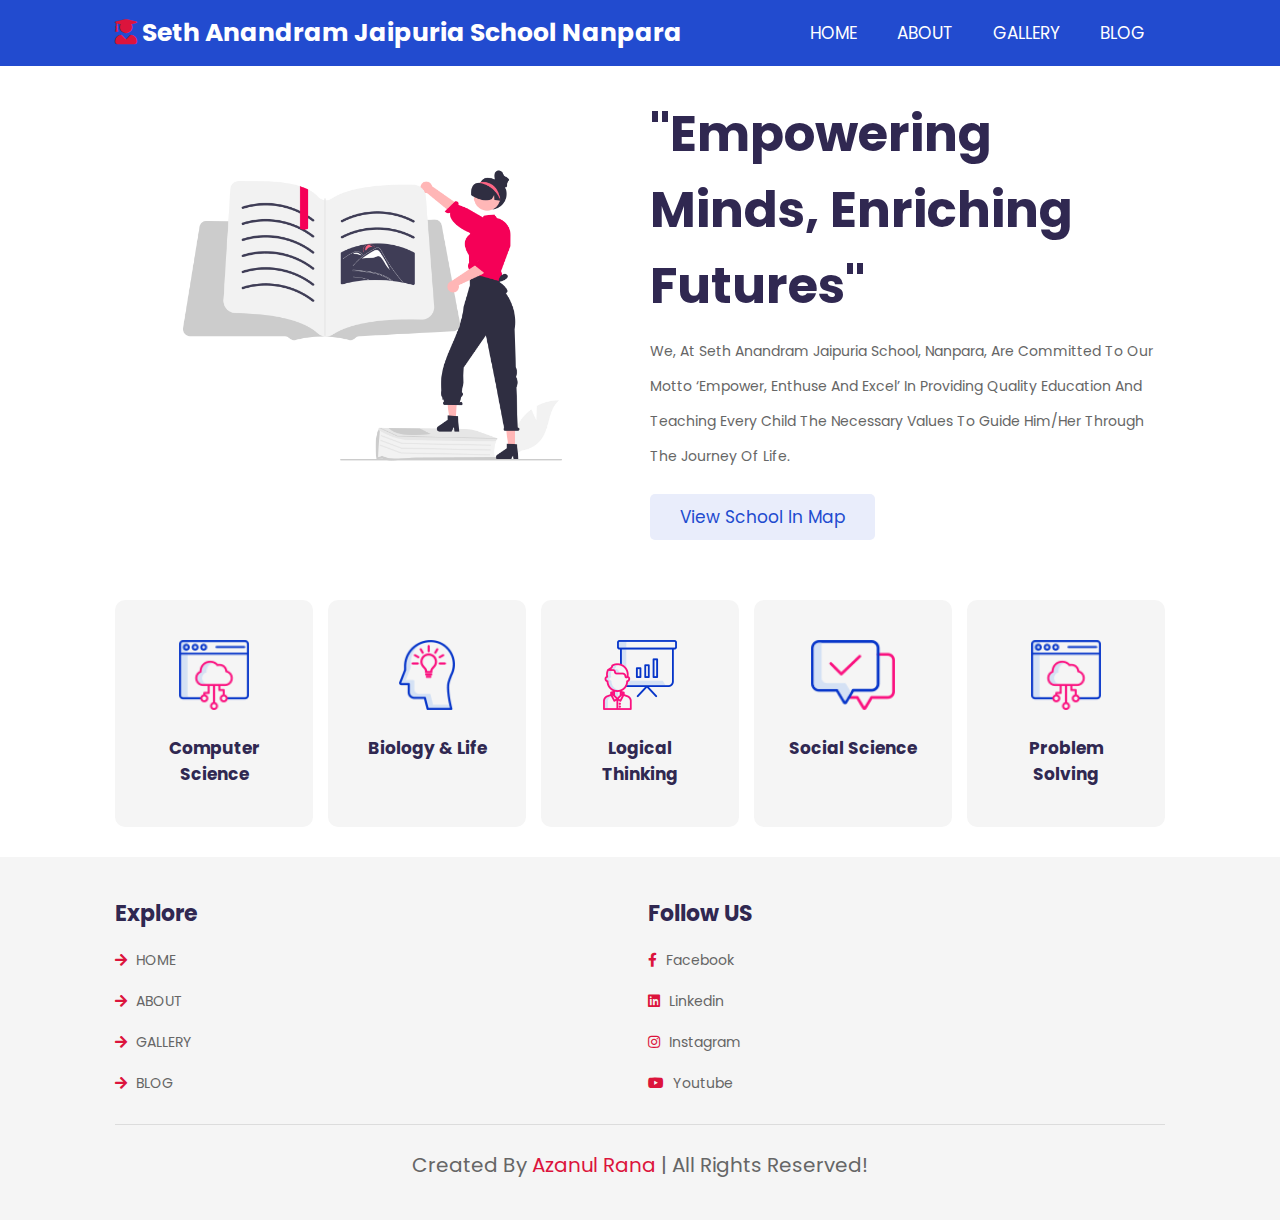
<file: sajs nanpara/index.html>
<!DOCTYPE html>
<html lang="en">

<head>
    <meta charset="UTF-8">
    <meta http-equiv="X-UA-Compatible" content="IE=edge">
    <meta name="viewport" content="width=device-width, initial-scale=1.0">
    <title>Seth Anandram Jaipuria School Nanpara | HOME</title>
    <link rel="shortcut icon" type="images" href="wtermark.jpg">

    <!-- font awesome cdn link  -->
    <link rel="stylesheet" href="https://cdnjs.cloudflare.com/ajax/libs/font-awesome/5.15.4/css/all.min.css">

    <!-- custom css file link  -->
    <link rel="stylesheet" href="css/style.css">

</head>

<body>

    <!-- header section starts  -->

    <header class="header">

        <a href="index.html" class="logo"> <i class="fas fa-user-graduate"></i> Seth Anandram Jaipuria School Nanpara </a>

        <div id="menu-btn" class="fas fa-bars"></div>

        <nav class="navbar">
            <ul>
                <li><a href="index.html">HOME</a></li>
                <li><a href="about.html">ABOUT</a></li>
                <li><a href="gallery1.html">GALLERY</a></li>
                <li><a href="blog.html">BLOG</a></li>
                
            </ul>
        </nav>

    </header>

    <!-- header section ends -->

    <!-- home section starts  -->

    <section class="home">

        <div class="image">
            <img src="images/home-img.png" alt="">
        </div>

        <div class="content">
            <h3>
                "Empowering Minds, Enriching Futures"</h3>
            <p>We, at Seth Anandram Jaipuria School, Nanpara, are committed to our motto ‘Empower, Enthuse and Excel’ in providing quality education and teaching every child the necessary values to guide him/her through the journey of life.</p>
            <a href="map.html" class="btn">View school in map</a>
        </div>

    </section>

    <!-- home section ends -->

    <!-- categories section starts  -->

    <section class="category">

        <a href="#" class="box">
            <img src="images/category-1.png" alt="">
            <h3>computer science</h3>
        </a>

        <a href="#" class="box">
            <img src="images/category-2.png" alt="">
            <h3>biology & life</h3>
        </a>

        <a href="#" class="box">
            <img src="images/category-3.png" alt="">
            <h3>Logical Thinking </h3>
        </a>

        <a href="#" class="box">
            <img src="images/category-4.png" alt="">
            <h3>social science</h3>
        </a>

        <a href="#" class="box">
            <img src="images/category-5.png" alt="">
            <h3>Problem Solving</h3>
        </a>

    </section>

    <!-- categories section ends -->












    <!-- footer section starts  -->

    <section class="footer">

        <div class="box-container">

            <div class="box">
                <h3>explore</h3>
                <a href="home.html"> <i class="fas fa-arrow-right"></i> HOME </a>
                <a href="about.html"> <i class="fas fa-arrow-right"></i> ABOUT </a>
                <a href="gallery1.html"> <i class="fas fa-arrow-right"></i> GALLERY </a>
                <a href="blog.html"> <i class="fas fa-arrow-right"></i> BLOG </a>
                
            </div>

            <div class="box">
                <h3>Follow US</h3>
                <a href="https://www.facebook.com/JaipuriaSchoolNanpara/"> <i class="fab fa-facebook-f"></i> facebook </a>
                
                <a href="https://www.linkedin.com/company/seth-anandram-jaipuria-school-nanpara/?originalSubdomain=in"> <i class="fab fa-linkedin"></i> linkedin </a>
                <a href="https://www.instagram.com/jaipuriaschoolnanpara/"> <i class="fab fa-instagram"></i> instagram </a>
                <a href="https://www.youtube.com/channel/UCG4zEXQGei6B8MjdR0BJE_g"> <i class="fab fa-youtube"></i> youtube </a>
                
            </div>

        </div>

        <div class="credit"> created by <span>Azanul Rana</span> | all rights reserved! </div>

    </section>

    <!-- footer section ends -->

    <!-- custom js file link  -->
    <script src="js/script.js"></script>

</body>

</html>
</file>
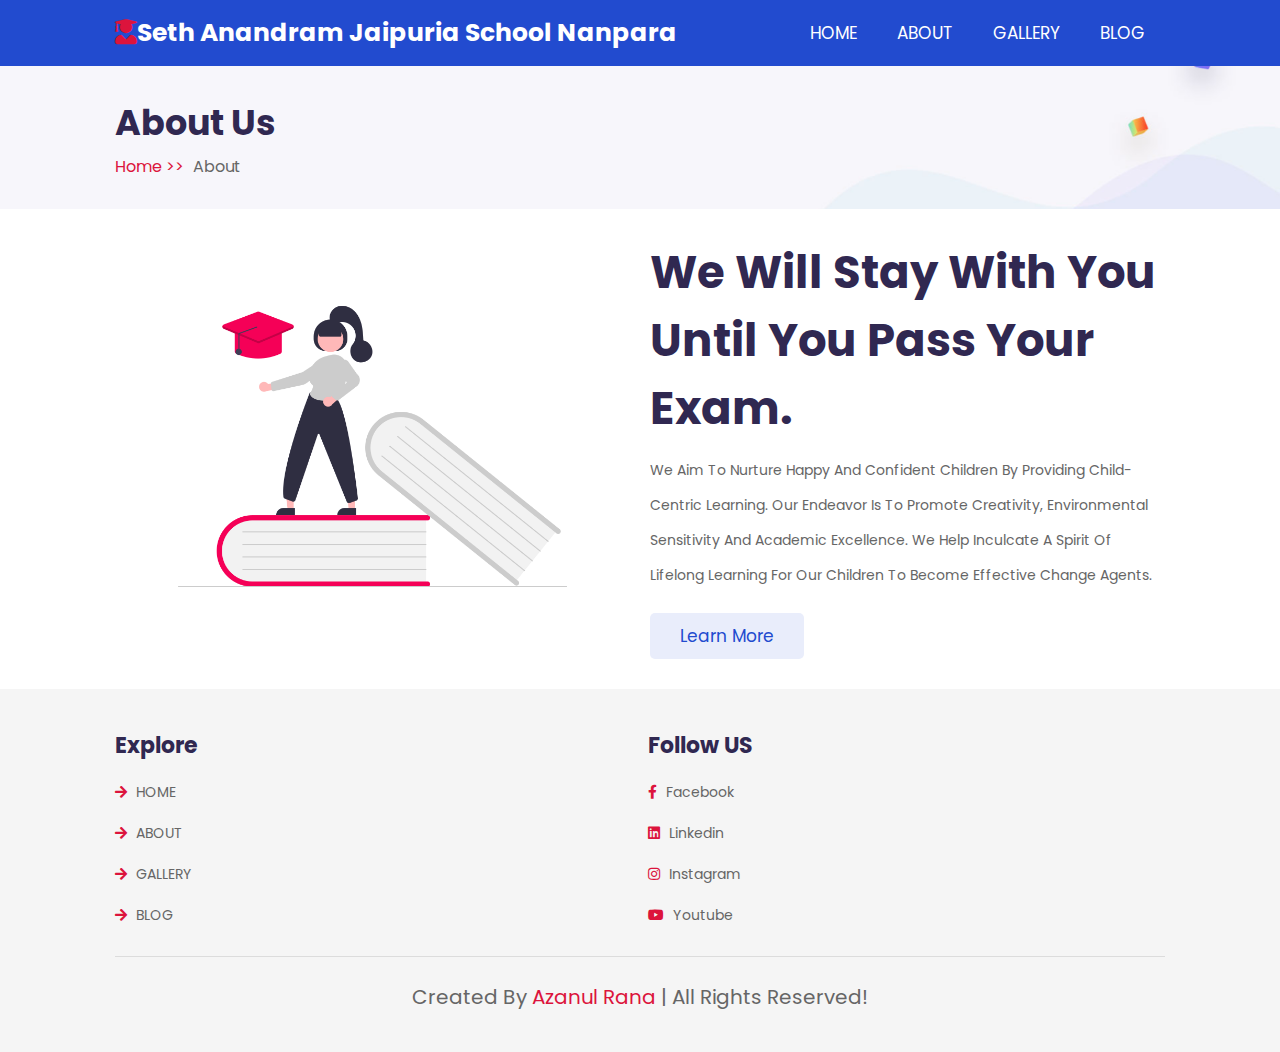
<file: sajs nanpara/about.html>
<!DOCTYPE html>
<html lang="en">

<head>
    <meta charset="UTF-8">
    <meta http-equiv="X-UA-Compatible" content="IE=edge">
    <meta name="viewport" content="width=device-width, initial-scale=1.0">
    <title>Seth Anandram Jaipuria School Nanpara | About</title>
    <link rel="shortcut icon" type="images" href="wtermark.jpg">

    <!-- font awesome cdn link  -->
    <link rel="stylesheet" href="https://cdnjs.cloudflare.com/ajax/libs/font-awesome/5.15.4/css/all.min.css">

    <!-- custom css file link  -->
    <link rel="stylesheet" href="css/style.css">

</head>

<body>

    <!-- header section starts  -->

    <header class="header">

        <a href="index.html" class="logo"> <i class="fas fa-user-graduate"></i>Seth Anandram Jaipuria School Nanpara </a>

        <div id="menu-btn" class="fas fa-bars"></div>

        <nav class="navbar">
            <ul>
                <li><a href="index.html">HOME</a></li>
                <li><a href="about.html">ABOUT</a></li>
                <li><a href="gallery1.html">GALLERY</a></li>
                <li><a href="blog.html">BLOG</a></li>
                
            </ul>
        </nav>

    </header>

    <!-- header section ends -->

    <section class="heading">
        <h3>about us</h3>
        <p> <a href="home.html">home >></a> about </p>
    </section>

    <!-- about section starts  -->

    <section class="about">

        <div class="image">
            <img src="images/about-img.png" alt="">
        </div>

        <div class="content">
            <h3>We will stay with you until you pass your exam.</h3>
            <p>We aim to nurture happy and confident children by providing child- centric learning. Our endeavor is to promote creativity, environmental sensitivity and academic excellence. We help inculcate a spirit of lifelong learning for our children to become effective change agents.</p>
            <a href="#" class="btn">learn more</a>
        </div>

    </section>

    <!-- about section ends -->






















    <!-- footer section starts  -->

    <section class="footer">

        <div class="box-container">

            <div class="box">
                <h3>explore</h3>
                <a href="home.html"> <i class="fas fa-arrow-right"></i> HOME </a>
                <a href="about.html"> <i class="fas fa-arrow-right"></i> ABOUT </a>
                <a href="gallery1.html"><i class="fas fa-arrow-right"></i> GALLERY </a>
                <a href="blog.html"> <i class="fas fa-arrow-right"></i> BLOG </a>
                
            </div>

            <div class="box">
                <h3>Follow US</h3>
                <a href="https://www.facebook.com/JaipuriaSchoolNanpara/"> <i class="fab fa-facebook-f"></i> facebook </a>
                
                <a href="https://www.linkedin.com/company/seth-anandram-jaipuria-school-nanpara/?originalSubdomain=in"> <i class="fab fa-linkedin"></i> linkedin </a>
                <a href="https://www.instagram.com/jaipuriaschoolnanpara/"> <i class="fab fa-instagram"></i> instagram </a>
                <a href="https://www.youtube.com/channel/UCG4zEXQGei6B8MjdR0BJE_g"> <i class="fab fa-youtube"></i> youtube </a>
          
            </div>

        </div>

        <div class="credit"> created by <span>Azanul Rana</span> | all rights reserved! </div>

    </section>


    <!-- custom js file link  -->
    <script src="js/script.js"></script>

</body>

</html>
</file>
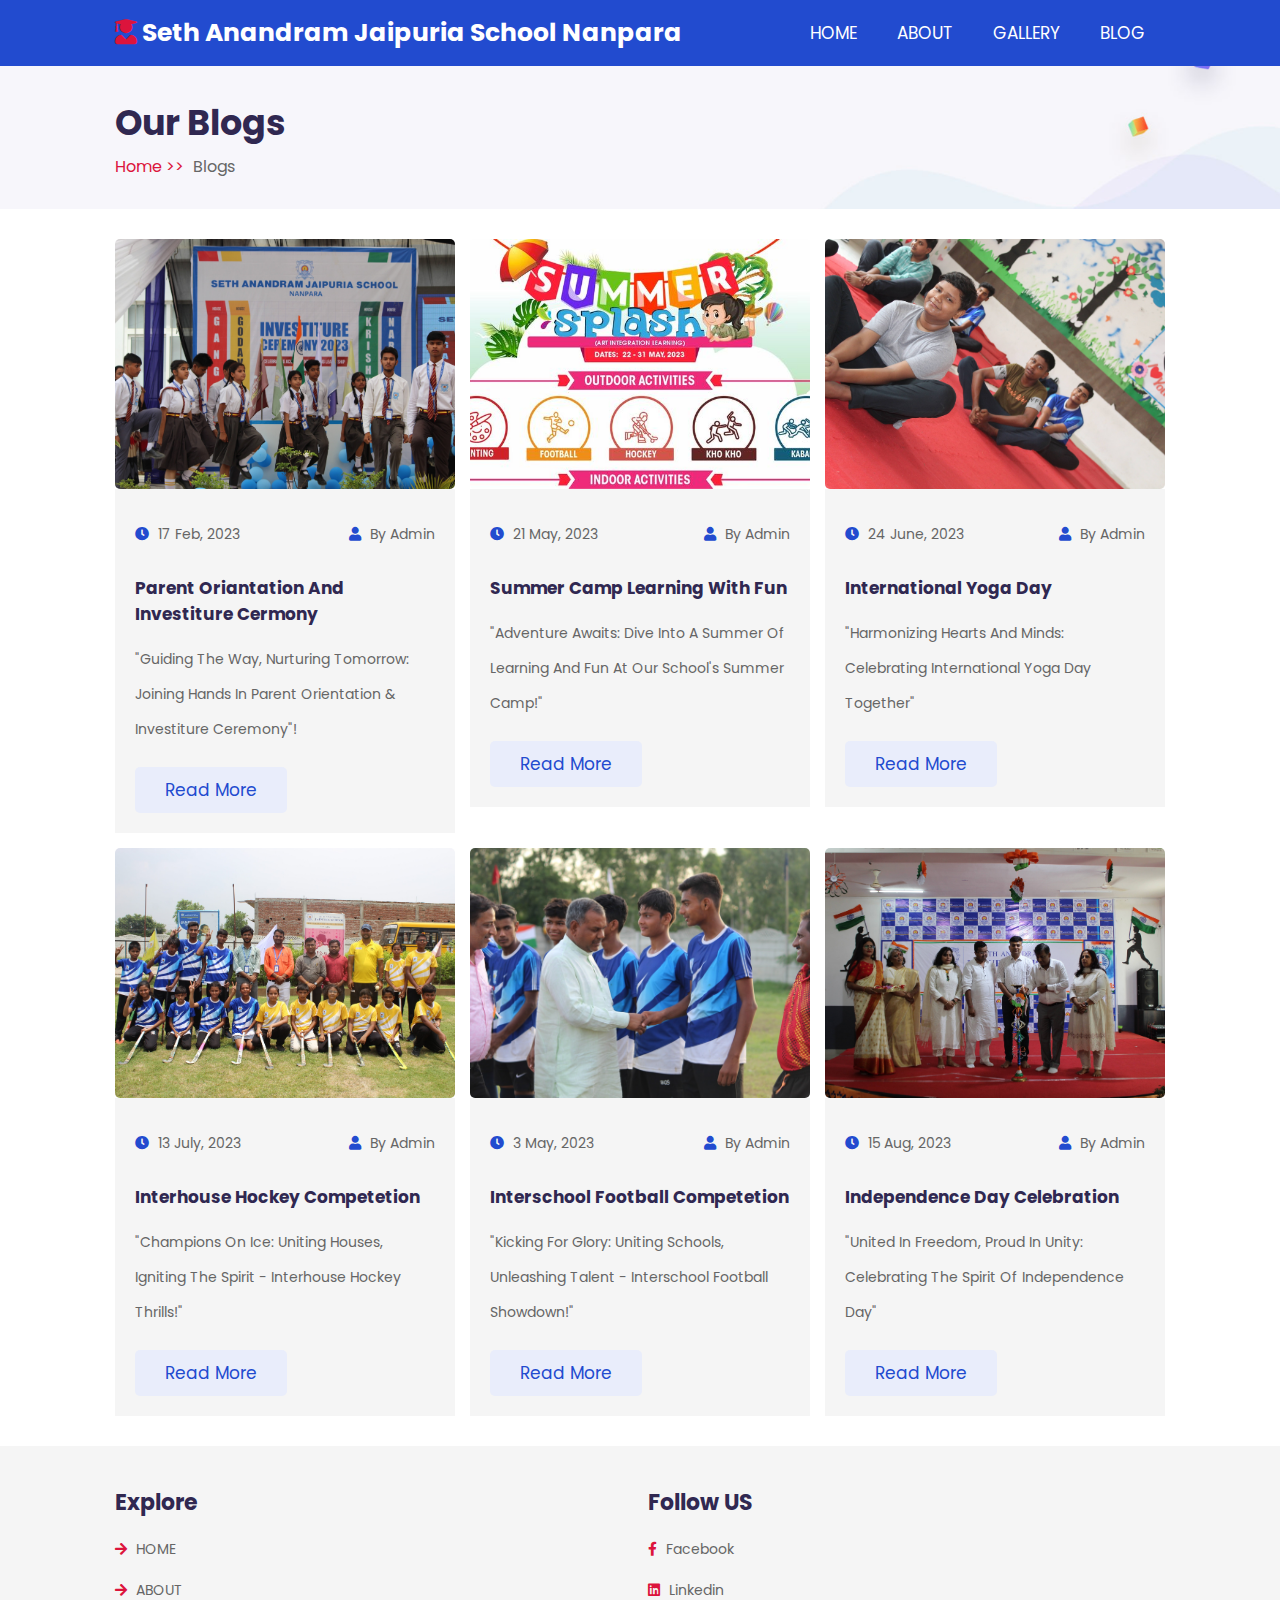
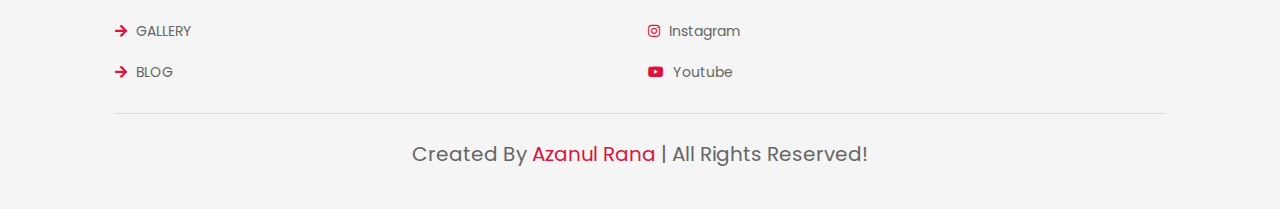
<file: sajs nanpara/blog.html>
<!DOCTYPE html>
<html lang="en">

<head>
    <meta charset="UTF-8">
    <meta http-equiv="X-UA-Compatible" content="IE=edge">
    <meta name="viewport" content="width=device-width, initial-scale=1.0">
    <title>  | Blog</title>
    <link rel="shortcut icon" type="images" href="wtermark.jpg">

    <!-- font awesome cdn link  -->
    <link rel="stylesheet" href="https://cdnjs.cloudflare.com/ajax/libs/font-awesome/5.15.4/css/all.min.css">

    <!-- custom css file link  -->
    <link rel="stylesheet" href="css/style.css">

</head>

<body>

    <!-- header section starts  -->

    <header class="header">

        <a href="index.html" class="logo"> <i class="fas fa-user-graduate"></i> Seth Anandram Jaipuria School Nanpara</a>

        <div id="menu-btn" class="fas fa-bars"></div>

        <nav class="navbar">
            <ul>
                <li><a href="index.html">HOME</a></li>
                <li><a href="about.html">ABOUT</a></li>
                <li><a href="gallery1.html">GALLERY</a></li>
                <li><a href="blog.html">BLOG</a></li>
                
            </ul>
        </nav>

    </header>

    <!-- header section ends -->

    <section class="heading">
        <h3>our blogs</h3>
        <p> <a href="home.html">home >></a> blogs </p>
    </section>

    <!-- blog section starts  -->

    <section class="blog">

        <div class="box">
            <div class="image">
                <img src="parents.jpg" alt="">
            </div>
            <div class="content">
                <div class="icons">
                    <a href="#"> <i class="fas fa-clock"></i> 17 Feb, 2023 </a>
                    <a href="#"> <i class="fas fa-user"></i> by admin </a>
                </div>
                <h3>Parent Oriantation And Investiture Cermony </h3>
                <p>"Guiding the Way, Nurturing Tomorrow: Joining Hands in Parent Orientation & Investiture Ceremony"!</p>
                <a href="#" class="btn">read more</a>
            </div>
        </div>

        <div class="box">
            <div class="image">
                <img src="summercamp.jpg" alt="">
            </div>
            <div class="content">
                <div class="icons">
                    <a href="#"> <i class="fas fa-clock"></i> 21 May, 2023 </a>
                    <a href="#"> <i class="fas fa-user"></i> by admin </a>
                </div>
                <h3>Summer Camp Learning with Fun</h3>
                <p>
                    "Adventure Awaits: Dive into a Summer of Learning and Fun at Our School's Summer Camp!"</p>
                <a href="#" class="btn">read more</a>
            </div>
        </div>

        <div class="box">
            <div class="image">
                <img src="yoga.jpg" alt="">
            </div>
            <div class="content">
                <div class="icons">
                    <a href="#"> <i class="fas fa-clock"></i> 24 June, 2023 </a>
                    <a href="#"> <i class="fas fa-user"></i> by admin </a>
                </div>
                <h3>International Yoga Day</h3>
                <p>"Harmonizing Hearts and Minds: Celebrating International Yoga Day Together"</p>
                <a href="#" class="btn">read more</a>
            </div>
        </div>

        <div class="box">
            <div class="image">
                <img src="hockey.jpg" alt="">
            </div>
            <div class="content">
                <div class="icons">
                    <a href="#"> <i class="fas fa-clock"></i> 13 July, 2023 </a>
                    <a href="#"> <i class="fas fa-user"></i> by admin </a>
                </div>
                <h3>Interhouse Hockey Competetion</h3>
                <p>
                    "Champions on Ice: Uniting Houses, Igniting the Spirit - Interhouse Hockey Thrills!"</p>
                <a href="#" class="btn">read more</a>
            </div>
        </div>

        <div class="box">
            <div class="image">
                <img src="football.jpg" alt="">
            </div>
            <div class="content">
                <div class="icons">
                    <a href="#"> <i class="fas fa-clock"></i> 3 may, 2023 </a>
                    <a href="#"> <i class="fas fa-user"></i> by admin </a>
                </div>
                <h3>Interschool Football Competetion </h3>
                <p>
                    "Kicking for Glory: Uniting Schools, Unleashing Talent - Interschool Football Showdown!"</p>
                <a href="#" class="btn">read more</a>
            </div>
        </div>

        <div class="box">
            <div class="image">
                <img src="independence.jpg" alt="">
            </div>
            <div class="content">
                <div class="icons">
                    <a href="#"> <i class="fas fa-clock"></i> 15 Aug, 2023 </a>
                    <a href="#"> <i class="fas fa-user"></i> by admin </a>
                </div>
                <h3>Independence Day Celebration</h3>
                <p>
                    "United in Freedom, Proud in Unity: Celebrating the Spirit of Independence Day"</p>
                <a href="#" class="btn">read more</a>
            </div>
        </div>

        

    </section>

    <!-- blog section ends -->












    <!-- footer section starts  -->

    <section class="footer">

        <div class="box-container">

            <div class="box">
                <h3>explore</h3>
                <a href="home.html"> <i class="fas fa-arrow-right"></i> HOME </a>
                <a href="about.html"> <i class="fas fa-arrow-right"></i> ABOUT </a>
                <a href="gallery1.html"> <i class="fas fa-arrow-right"></i> GALLERY </a>
                <a href="blog.html"> <i class="fas fa-arrow-right"></i> BLOG </a>
                
            </div>

            <div class="box">
                <h3>Follow US</h3>
                <a href="https://www.facebook.com/JaipuriaSchoolNanpara/"> <i class="fab fa-facebook-f"></i> facebook </a>
                
                <a href="https://www.linkedin.com/company/seth-anandram-jaipuria-school-nanpara/?originalSubdomain=in"> <i class="fab fa-linkedin"></i> linkedin </a>
                <a href="https://www.instagram.com/jaipuriaschoolnanpara/"> <i class="fab fa-instagram"></i> instagram </a>
                <a href="https://www.youtube.com/channel/UCXxTe5lB_fjn1H5azGBgWDw"> <i class="fab fa-youtube"></i> youtube </a>
                
            </div>

        </div>

        <div class="credit"> created by <span>Azanul Rana</span> | all rights reserved! </div>

    </section>


    <!-- footer section ends -->

    <!-- custom js file link  -->
    <script src="js/script.js"></script>

</body>

</html>
</file>
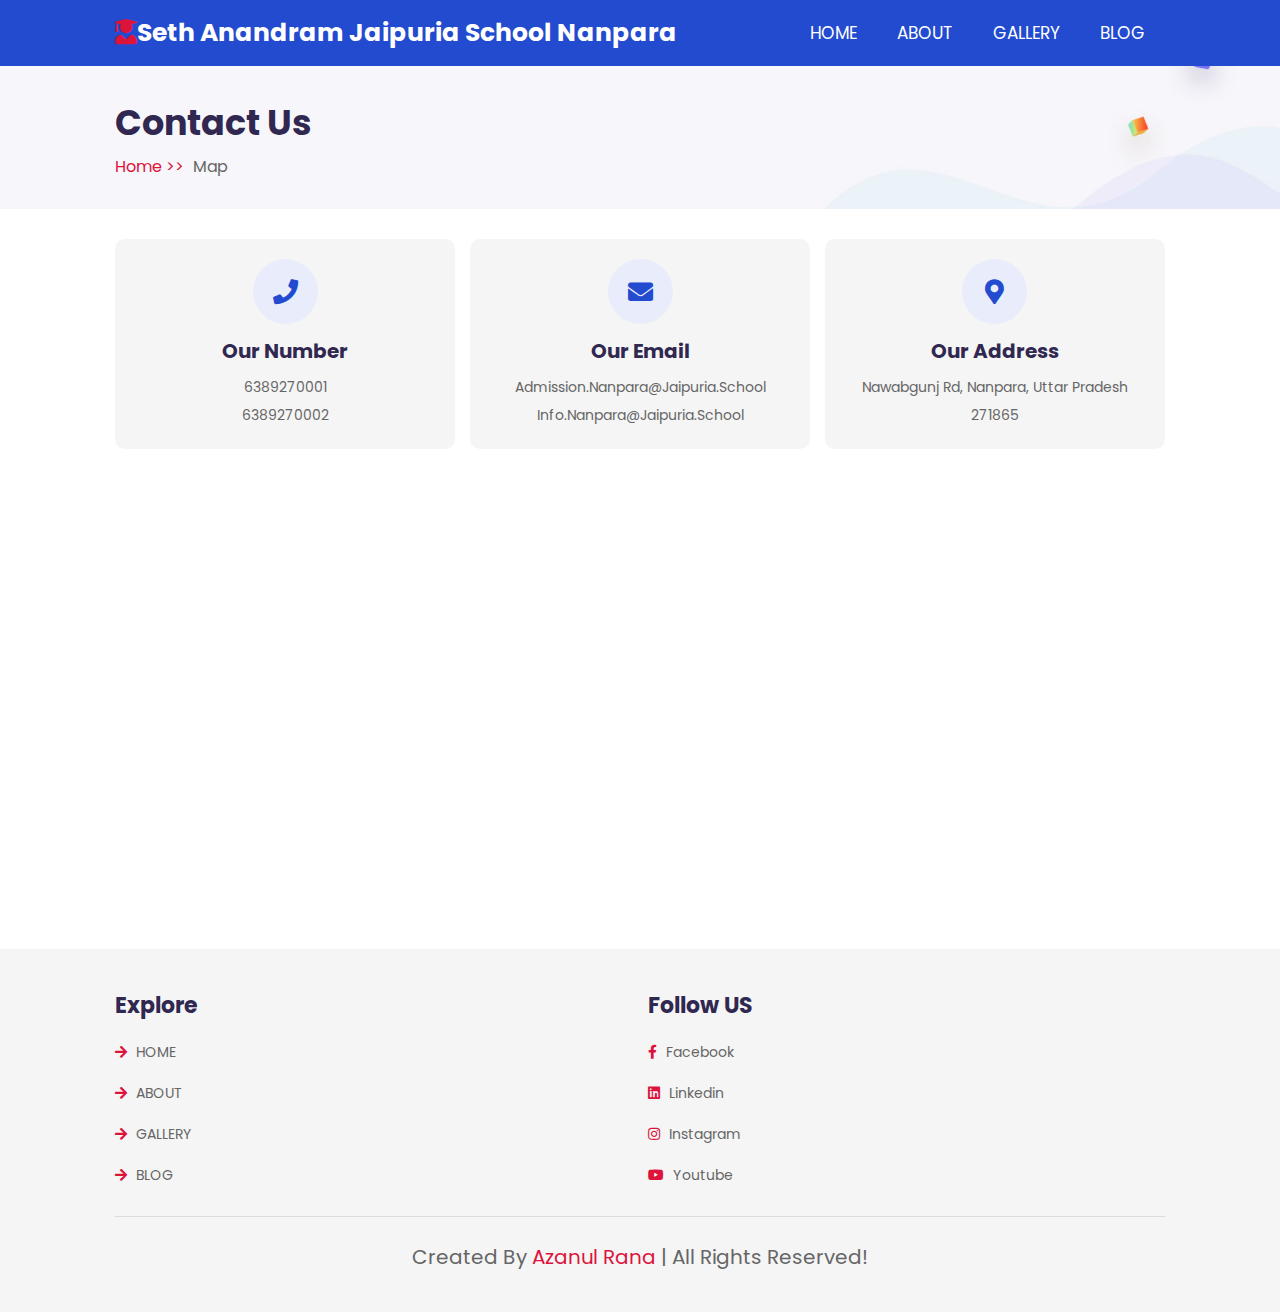
<file: sajs nanpara/map.html>
<!DOCTYPE html>
<html lang="en">

<head>
    <meta charset="UTF-8">
    <meta http-equiv="X-UA-Compatible" content="IE=edge">
    <meta name="viewport" content="width=device-width, initial-scale=1.0">
    <title>Seth Anandram Jaipuria School Nanpara  | Map</title>
    <link rel="shortcut icon" type="images" href="wtermark.png">

    <!-- font awesome cdn link  -->
    <link rel="stylesheet" href="https://cdnjs.cloudflare.com/ajax/libs/font-awesome/5.15.4/css/all.min.css">

    <!-- custom css file link  -->
    <link rel="stylesheet" href="css/style.css">

</head>

<body>

    <!-- header section starts  -->

    <header class="header">

        <a href="index.html" class="logo"> <i class="fas fa-user-graduate"></i>Seth Anandram Jaipuria School Nanpara</a>

        <div id="menu-btn" class="fas fa-bars"></div>

        <nav class="navbar">
            <ul>
                <li><a href="index.html">HOME</a></li>
                <li><a href="about.html">ABOUT</a></li>
                <li><a href="gallery1.html">GALLERY</a></li>
                <li><a href="blog.html">BLOG</a></li>
                
            </ul>
        </nav>
    </header>

    <!-- header section ends -->

    <section class="heading">
        <h3>contact us</h3>
        <p> <a href="index.html">home >></a> map </p>
    </section>

    <section class="contact">

        <div class="icons-container">

            <div class="icons">
                <i class="fas fa-phone"></i>
                <h3>our number</h3>
                <p>6389270001</p>
                <p>6389270002</p>
            </div>

            <div class="icons">
                <i class="fas fa-envelope"></i>
                <h3>our email</h3>
                <p>admission.nanpara@jaipuria.school</p>
                <p>info.nanpara@jaipuria.school</p>
            </div>

            <div class="icons">
                <i class="fas fa-map-marker-alt"></i>
                <h3>our address</h3>
                <p>Nawabgunj Rd, Nanpara, Uttar Pradesh 271865</p>
            </div>

        </div>

        <div class="row">


            <iframe src="https://www.google.com/maps/embed?pb=!1m18!1m12!1m3!1d3527.3061792320937!2d81.51576537519954!3d27.86186351865996!2m3!1f0!2f0!3f0!3m2!1i1024!2i768!4f13.1!3m3!1m2!1s0x399859f7c1e86bdb%3A0xcfd1c7f28db8d432!2sSeth%20Anandram%20Jaipuria%20School!5e0!3m2!1sen!2sin!4v1693031004561!5m2!1sen!2sin" width="600" height="450" style="border:0;" allowfullscreen="" loading="lazy" referrerpolicy="no-referrer-when-downgrade"></iframe>
                

        </div>

    </section>













    <!-- footer section starts  -->

    <section class="footer">

        <div class="box-container">

            <div class="box">
                <h3>explore</h3>
                <a href="home.html"> <i class="fas fa-arrow-right"></i> HOME </a>
                <a href="about.html"> <i class="fas fa-arrow-right"></i> ABOUT </a>
                <a href="gallery1.html"> <i class="fas fa-arrow-right"></i> GALLERY </a>
                <a href="blog.html"> <i class="fas fa-arrow-right"></i> BLOG </a>
            </div>

            <div class="box">
                <h3>Follow US</h3>
                <a href="https://www.facebook.com/JaipuriaSchoolNanpara/"> <i class="fab fa-facebook-f"></i> facebook </a>
                
                <a href="https://www.linkedin.com/company/seth-anandram-jaipuria-school-nanpara/?originalSubdomain=in"> <i class="fab fa-linkedin"></i> linkedin </a>
                <a href="https://www.instagram.com/jaipuriaschoolnanpara/"> <i class="fab fa-instagram"></i> instagram </a>
                <a href="https://www.youtube.com/channel/UCG4zEXQGei6B8MjdR0BJE_g"> <i class="fab fa-youtube"></i> youtube </a>
                
            </div>

        </div>

        <div class="credit"> created by <span>Azanul Rana</span> | all rights reserved! </div>

    </section>


    <!-- custom js file link  -->
    <script src="js/script.js"></script>

</body>

</html>
</file>
<file: sajs nanpara/css/style.css>
@import url("https://fonts.googleapis.com/css2?family=Poppins:wght@100;300;400;500;600&display=swap");
* {
    font-family: 'Poppins', sans-serif;
    margin: 0;
    padding: 0;
    -webkit-box-sizing: border-box;
    box-sizing: border-box;
    text-transform: capitalize;
    text-decoration: none;
    outline: none;
    border: none;
    -webkit-transition: all .2s linear;
    transition: all .2s linear;
}

html {
    font-size: 62.5%;
    overflow-x: hidden;
}

section {
    padding: 3rem 9%;
}

#icon {
    width: 30px;
    cursor: pointer;
}

.btn {
    display: inline-block;
    margin-top: 1rem;
    padding: 1rem 3rem;
    background: #e9edfb;
    color: #224bcf;
    cursor: pointer;
    border-radius: .5rem;
    font-size: 1.7rem;
}

.btn:hover {
    color: #fff;
    background: #224bcf;
}

.heading {
    background: url(../images/heading-bg.png) no-repeat;
    background-size: cover;
    background-position: center;
}

.heading h3 {
    font-size: 3.5rem;
    color: #302851;
}

.heading p {
    font-size: 1.6rem;
    color: #666;
    padding-top: .5rem;
}

.heading p a {
    padding-right: .5rem;
    color: crimson;
}

.heading p a:hover {
    color: #224bcf
}

.header {
    position: -webkit-sticky;
    position: sticky;
    top: 0;
    left: 0;
    right: 0;
    z-index: 1000;
    display: -webkit-box;
    display: -ms-flexbox;
    display: flex;
    -webkit-box-align: center;
    -ms-flex-align: center;
    align-items: center;
    -webkit-box-pack: justify;
    -ms-flex-pack: justify;
    justify-content: space-between;
    padding: 0 9%;
    background: #224bcf;
}

.header .logo {
    font-size: 2.5rem;
    font-weight: bolder;
    color: #fff;
}

.header .logo i {
    color: crimson;
}

.header .navbar ul {
    list-style: none;
}

.header .navbar ul li {
    position: relative;
    float: left;
}

.header .navbar ul li:hover ul {
    display: block;
}

.header .navbar ul li a {
    padding: 2rem;
    display: block;
    font-size: 1.7rem;
    color: #fff;
}

.header .navbar ul li a:hover {
    background: crimson;
}

.header .navbar ul li ul {
    position: absolute;
    left: 0;
    width: 20rem;
    background: #224bcf;
    display: none;
}

.header .navbar ul li ul li {
    width: 100%;
}

#menu-btn {
    cursor: pointer;
    color: #fff;
    font-size: 2.5rem;
    display: none;
}

.home {
    display: -webkit-box;
    display: -ms-flexbox;
    display: flex;
    -webkit-box-align: center;
    -ms-flex-align: center;
    align-items: center;
    -ms-flex-wrap: wrap;
    flex-wrap: wrap;
    gap: 2rem;
}

.home .image {
    -webkit-box-flex: 1;
    -ms-flex: 1 1 42rem;
    flex: 1 1 42rem;
}

.home .image img {
    width: 100%;
}

.home .content {
    -webkit-box-flex: 1;
    -ms-flex: 1 1 42rem;
    flex: 1 1 42rem;
}

.home .content h3 {
    color: #302851;
    font-size: 5rem;
}

.home .content p {
    font-size: 1.4rem;
    color: #666;
    padding: 1rem 0;
    line-height: 2.5;
}

.category {
    display: -ms-grid;
    display: grid;
    -ms-grid-columns: (minmax(16rem, 1fr))[auto-fit];
    grid-template-columns: repeat(auto-fit, minmax(16rem, 1fr));
    gap: 1.5rem;
}

.category .box {
    border-radius: 1rem;
    background: #f5f5f5;
    padding: 4rem 3rem;
    text-align: center;
}

.category .box img {
    height: 7rem;
    margin-bottom: 2rem;
}

.category .box h3 {
    font-size: 1.7rem;
    color: #302851;
}

.about {
    display: -webkit-box;
    display: -ms-flexbox;
    display: flex;
    -webkit-box-align: center;
    -ms-flex-align: center;
    align-items: center;
    -ms-flex-wrap: wrap;
    flex-wrap: wrap;
    gap: 2rem;
}

.about .image {
    -webkit-box-flex: 1;
    -ms-flex: 1 1 42rem;
    flex: 1 1 42rem;
}

.about .image img {
    width: 100%;
}

.about .content {
    -webkit-box-flex: 1;
    -ms-flex: 1 1 42rem;
    flex: 1 1 42rem;
}

.about .content h3 {
    color: #302851;
    font-size: 4.5rem;
}

.about .content p {
    font-size: 1.4rem;
    padding: 1rem 0;
    color: #666;
    line-height: 2.5;
}

.course-1 {
    display: -ms-grid;
    display: grid;
    -ms-grid-columns: (minmax(31rem, 1fr))[auto-fit];
    grid-template-columns: repeat(auto-fit, minmax(31rem, 1fr));
    gap: 1.5rem;
}

.course-1 .box {
    background: #f5f5f5;
    border-radius: 1rem;
    text-align: center;
    padding: 3rem 2rem;
}

.course-1 .box img {
    margin-bottom: 1rem;
    height: 8rem;
}

.course-1 .box h3 {
    font-size: 2rem;
    color: #302851;
    padding: .5rem 0;
}

.course-1 .box p {
    font-size: 1.4rem;
    color: #666;
    line-height: 2.5;
    padding: 1rem 0;
}

.course-2 {
    display: -ms-grid;
    display: grid;
    -ms-grid-columns: (minmax(31rem, 1fr))[auto-fit];
    grid-template-columns: repeat(auto-fit, minmax(31rem, 1fr));
    gap: 1.5rem;
}

.course-2 .box {
    padding: 2rem;
    border-radius: 1rem;
    background: #f5f5f5;
}

.course-2 .box .image {
    margin-bottom: 2rem;
    text-align: center;
}

.course-2 .box .image img {
    height: 22rem;
}

.course-2 .box .content span {
    font-size: 1.4rem;
    color: crimson;
    background: #ffeaf4;
    padding: .5rem 1rem;
}

.course-2 .box .content h3 {
    color: #302851;
    line-height: 2;
    margin-top: 1.5rem;
    font-size: 2rem;
}

.course-2 .box .content p {
    font-size: 1.4rem;
    color: #666;
    line-height: 2.5;
    padding: 1rem 0;
}

.course-2 .box .content .icons {
    margin-top: 2rem;
    padding-top: 2rem;
    display: -webkit-box;
    display: -ms-flexbox;
    display: flex;
    -webkit-box-align: center;
    -ms-flex-align: center;
    align-items: center;
    -webkit-box-pack: justify;
    -ms-flex-pack: justify;
    justify-content: space-between;
    border-top: 0.1rem solid rgba(0, 0, 0, 0.1);
}

.course-2 .box .content .icons a {
    font-size: 1.4rem;
    color: #666;
}

.course-2 .box .content .icons a:hover {
    color: crimson;
}

.course-2 .box .content .icons a i {
    padding-right: .5rem;
    color: crimson;
}

.course-3 {
    display: -ms-grid;
    display: grid;
    -ms-grid-columns: (minmax(31rem, 1fr))[auto-fit];
    grid-template-columns: repeat(auto-fit, minmax(31rem, 1fr));
    gap: 1.5rem;
}

.course-3 .box {
    text-align: center;
    overflow: hidden;
}

.course-3 .box:hover .video video {
    -webkit-transform: scale(1.1);
    transform: scale(1.1);
}

.course-3 .box .video {
    height: 25rem;
    width: 100%;
    overflow: hidden;
    border-radius: .5rem;
    position: relative;
}

.course-3 .box .video video {
    height: 100%;
    width: 100%;
    -o-object-fit: cover;
    object-fit: cover;
    cursor: pointer;
}

.course-3 .box .video i {
    position: absolute;
    top: 50%;
    left: 50%;
    -webkit-transform: translate(-50%, -50%);
    transform: translate(-50%, -50%);
    font-size: 2rem;
    height: 5rem;
    width: 5rem;
    line-height: 5rem;
    border-radius: 50%;
    background: #fff;
    color: #302851;
    pointer-events: none;
    z-index: 10;
}

.course-3 .box .content {
    padding-top: 1rem;
}

.course-3 .box .content h3 {
    font-size: 1.7rem;
    color: #302851;
    padding: .5rem 0;
}

.course-3 .box .content p {
    font-size: 1.5rem;
    color: #666;
}

.main-video {
    position: fixed;
    top: 0;
    left: 0;
    z-index: 10000;
    background: rgba(0, 0, 0, 0.7);
    display: -webkit-box;
    display: -ms-flexbox;
    display: flex;
    -webkit-box-align: center;
    -ms-flex-align: center;
    align-items: center;
    -webkit-box-pack: center;
    -ms-flex-pack: center;
    justify-content: center;
    height: 100%;
    width: 100%;
    display: none;
}

.main-video.active {
    display: -webkit-box;
    display: -ms-flexbox;
    display: flex;
}

.main-video #close-vid {
    position: absolute;
    top: 1.5rem;
    right: 2.5rem;
    font-size: 6rem;
    color: #fff;
    cursor: pointer;
}

.main-video video {
    width: 80%;
    border: 0.5rem solid #fff;
    border-radius: .5rem;
}

.teachers {
    display: -ms-grid;
    display: grid;
    -ms-grid-columns: (minmax(27rem, 1fr))[auto-fit];
    grid-template-columns: repeat(auto-fit, minmax(27rem, 1fr));
    gap: 1.5rem;
}

.teachers .box {
    text-align: center;
    overflow: hidden;
}

.teachers .box:hover .image .share {
    -webkit-transform: translateY(0);
    transform: translateY(0);
}

.teachers .box:hover .image .share a {
    -webkit-transform: translateY(-1rem);
    transform: translateY(-1rem);
    opacity: 1;
    -webkit-transition: -webkit-transform .2s .2s;
    transition: -webkit-transform .2s .2s;
    transition: transform .2s .2s;
    transition: transform .2s .2s, -webkit-transform .2s .2s;
}

.teachers .box .image {
    overflow: hidden;
    height: 32rem;
    width: 100%;
    position: relative;
    border-radius: 1rem;
}

.teachers .box .image .share {
    position: absolute;
    top: 0;
    left: 0;
    height: 100%;
    width: 100%;
    background: rgba(0, 0, 0, 0.7);
    display: -webkit-box;
    display: -ms-flexbox;
    display: flex;
    -webkit-box-align: end;
    -ms-flex-align: end;
    align-items: flex-end;
    -webkit-box-pack: center;
    -ms-flex-pack: center;
    justify-content: center;
    z-index: 10;
    overflow: hidden;
    -webkit-transform: translateY(-100%);
    transform: translateY(-100%);
}

.teachers .box .image .share a {
    font-size: 2.5rem;
    margin: 2rem 1.5rem;
    color: #fff;
    -webkit-transform: translateY(5rem);
    transform: translateY(5rem);
    opacity: 0;
}

.teachers .box .image .share a:hover {
    color: crimson;
}

.teachers .box .image img {
    height: 100%;
    width: 100%;
    -o-object-fit: cover;
    object-fit: cover;
}

.teachers .box .content {
    padding-top: 1rem;
}

.teachers .box .content h3 {
    font-size: 2rem;
    color: #302851;
}

.teachers .box .content span {
    color: #666;
    font-size: 1.5rem;
}

.blog {
    display: -ms-grid;
    display: grid;
    -ms-grid-columns: (minmax(31rem, 1fr))[auto-fit];
    grid-template-columns: repeat(auto-fit, minmax(31rem, 1fr));
    gap: 1.5rem;
}

.blog .box .image {
    height: 25rem;
    width: 100%;
    overflow: hidden;
}

.blog .box .image img {
    height: 100%;
    width: 100%;
    -o-object-fit: cover;
    object-fit: cover;
    border-radius: .5rem;
}

.blog .box .content {
    padding: 2rem;
    background: #f5f5f5;
}

.blog .box .content .icons {
    padding: 1.5rem 0;
    margin-bottom: 1rem;
    display: -webkit-box;
    display: -ms-flexbox;
    display: flex;
    -webkit-box-align: center;
    -ms-flex-align: center;
    align-items: center;
    -webkit-box-pack: justify;
    -ms-flex-pack: justify;
    justify-content: space-between;
}

.blog .box .content .icons a {
    font-size: 1.4rem;
    color: #666;
}

.blog .box .content .icons a:hover {
    color: #224bcf;
}

.blog .box .content .icons a i {
    padding-right: .5rem;
    color: #224bcf;
}

.blog .box .content h3 {
    font-size: 1.7rem;
    padding: .5rem 0;
    color: #302851;
}

.blog .box .content p {
    padding: 1rem 0;
    font-size: 1.4rem;
    line-height: 2.5;
    color: #666;
}

.contact .icons-container {
    display: -ms-grid;
    display: grid;
    -ms-grid-columns: (minmax(30rem, 1fr))[auto-fit];
    grid-template-columns: repeat(auto-fit, minmax(30rem, 1fr));
    gap: 1.5rem;
}

.contact .icons-container .icons {
    text-align: center;
    padding: 2rem;
    border-radius: 1rem;
    background: #f5f5f5;
    margin-bottom: 2rem;
}

.contact .icons-container .icons i {
    height: 6.5rem;
    width: 6.5rem;
    line-height: 6.5rem;
    font-size: 2.5rem;
    color: #224bcf;
    background: #e9edfb;
    border-radius: 50%;
    text-align: center;
    margin-bottom: .5rem;
}

.contact .icons-container .icons h3 {
    font-size: 2rem;
    color: #302851;
    padding: .7rem 0;
}

.contact .icons-container .icons p {
    line-height: 2;
    font-size: 1.4rem;
    color: #666;
}

.contact .row {
    display: -webkit-box;
    display: -ms-flexbox;
    display: flex;
    -ms-flex-wrap: wrap;
    flex-wrap: wrap;
    gap: 1.5rem;
}

.contact .row form {
    -webkit-box-flex: 1;
    -ms-flex: 1 1 42rem;
    flex: 1 1 42rem;
    border-radius: 1rem;
    background: #f5f5f5;
    padding: 2rem;
}

.contact .row form h3 {
    font-size: 2.5rem;
    color: #302851;
    margin-bottom: .5rem;
}

.contact .row form .box,
.contact .row form textarea {
    width: 100%;
    padding: 1rem 1.2rem;
    font-size: 1.6rem;
    color: #666;
    text-transform: none;
    margin: 1rem 0;
    border-radius: .5rem;
    background: #fff;
}

.contact .row form textarea {
    height: 15rem;
    resize: none;
}

.contact .row .map {
    -webkit-box-flex: 1;
    -ms-flex: 1 1 42rem;
    flex: 1 1 42rem;
    width: 100%;
    border-radius: 1rem;
}

.footer {
    background: #f5f5f5;
}

.footer .box-container {
    display: -ms-grid;
    display: grid;
    -ms-grid-columns: (minmax(25rem, 1fr))[auto-fit];
    grid-template-columns: repeat(auto-fit, minmax(25rem, 1fr));
    gap: 1.5rem;
}

.footer .box-container .box h3 {
    font-size: 2.2rem;
    padding: 1rem 0;
    color: #302851;
}

.footer .box-container .box a {
    display: block;
    font-size: 1.4rem;
    padding: 1rem 0;
    color: #666;
}

.footer .box-container .box a:hover {
    color: crimson;
}

.footer .box-container .box a:hover i {
    padding-right: 2rem;
}

.footer .box-container .box a i {
    color: crimson;
    padding-right: .5rem;
}

.footer .credit {
    text-align: center;
    margin-top: 2rem;
    padding: 1rem;
    padding-top: 2.5rem;
    font-size: 2rem;
    color: #666;
    border-top: 0.1rem solid rgba(0, 0, 0, 0.1);
}

.footer .credit span {
    color: crimson;
}

@media (max-width: 1200px) {
    html {
        font-size: 55%;
    }
    section {
        padding: 3rem 2rem;
    }
}

@media (max-width: 768px) {
    #menu-btn {
        display: inline-block;
    }
    .header {
        padding: 2rem;
    }
    .header .navbar {
        position: absolute;
        top: 99%;
        left: 0;
        right: 0;
        background: #224bcf;
        -webkit-clip-path: polygon(0 0, 100% 0, 100% 0, 0 0);
        clip-path: polygon(0 0, 100% 0, 100% 0, 0 0);
    }
    .header .navbar.active {
        -webkit-clip-path: polygon(0 0, 100% 0, 100% 100%, 0 100%);
        clip-path: polygon(0 0, 100% 0, 100% 100%, 0 100%);
    }
    .header .navbar ul li {
        width: 100%;
    }
    .header .navbar ul li ul {
        width: 100%;
        position: relative;
    }
    .about .content h3 {
        font-size: 3rem;
    }
    .main-video video {
        width: 95%;
        border-width: .2rem;
    }
}

@media (max-width: 450px) {
    html {
        font-size: 50%;
    }
}


/*# sourceMappingURL=style.css.map */
</file>
